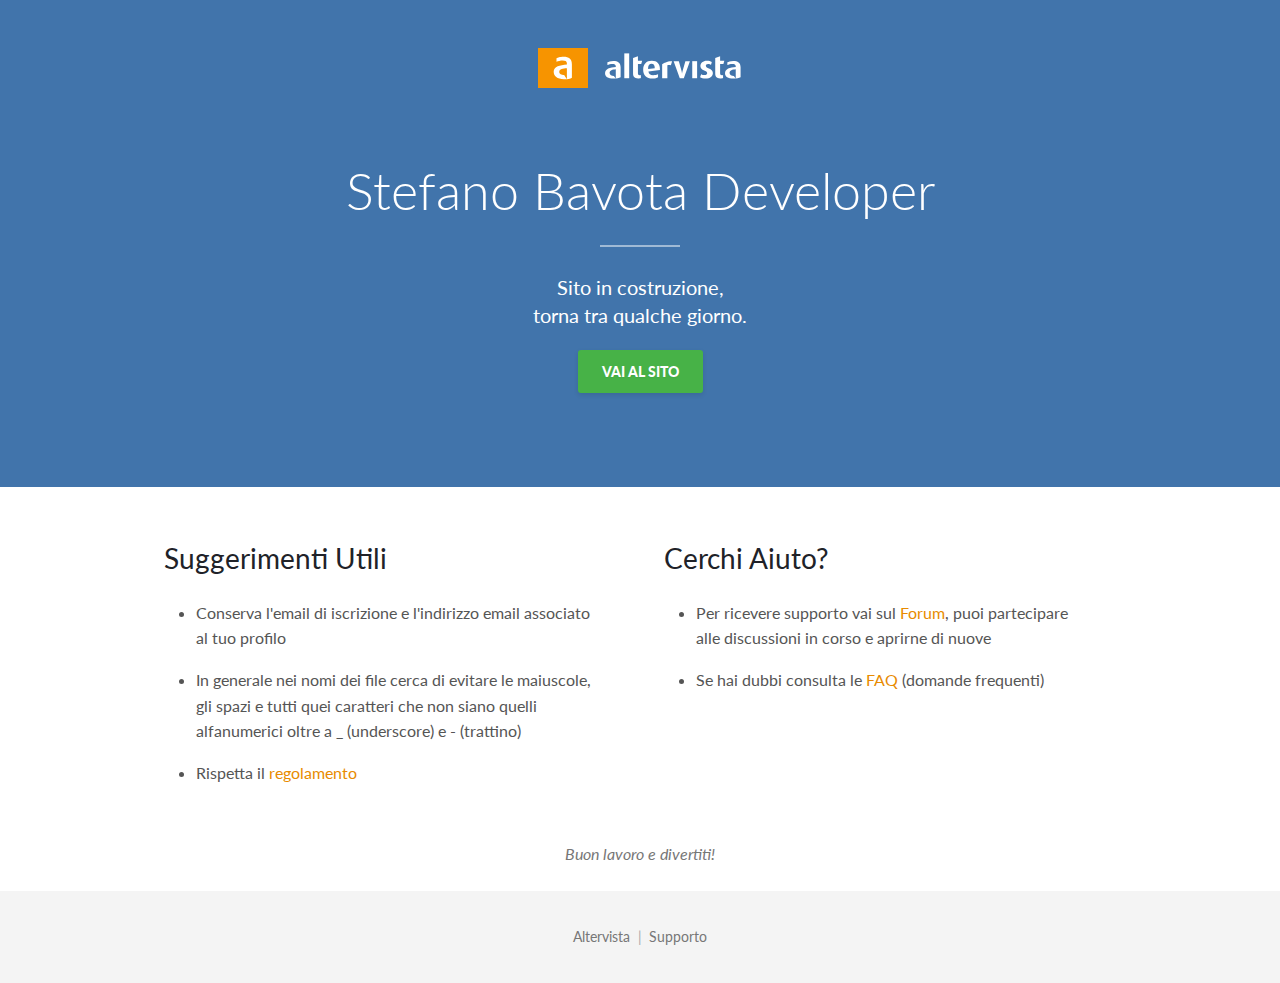
<file: indexold.html>
<!DOCTYPE html>
<html lang="it">
<head>
<meta charset="utf-8">
<meta content="width=device-width, initial-scale=1.0" name="viewport">
<title>Sito in costruzione</title>
<meta name="description" content="">
<meta name="author" content="">
<link href='https://fonts.googleapis.com/css?family=Lato:400,300italic,300,100italic,100,400italic,700,700italic,900,900italic' rel='stylesheet' type='text/css'>

<!--[if lt IE 9]>
<script src="http://im.altervista.org/site_index/html5shiv.js"></script>
<![endif]-->

<style type="text/css">
/*
 * Normalize
 * 
 * http://meyerweb.com/eric/tools/css/reset/ 
   v2.0 | 20110126
   License: none (public domain)
*/
html, body, div, span, applet, object, iframe,
h1, h2, h3, h4, h5, h6, p, blockquote, pre,
a, abbr, acronym, address, big, cite, code,
del, dfn, em, img, ins, kbd, q, s, samp,
small, strike, strong, sub, sup, tt, var,
b, u, i, center,
dl, dt, dd, ol, ul, li,
fieldset, form, label, legend,
table, caption, tbody, tfoot, thead, tr, th, td,
article, aside, canvas, details, embed, 
figure, figcaption, footer, header, hgroup, 
menu, nav, output, ruby, section, summary,
time, mark, audio, video {
	margin: 0;
	padding: 0;
	border: 0;
	font-size: 100%;
	font: inherit;
	vertical-align: baseline;
}
/* HTML5 display-role reset for older browsers */
article, aside, details, figcaption, figure, 
footer, header, hgroup, menu, nav, section {
	display: block;
}
body {
	line-height: 1;
}
ol, ul {
	list-style: none;
}
blockquote, q {
	quotes: none;
}
blockquote:before, blockquote:after,
q:before, q:after {
	content: '';
	content: none;
}
table {
	border-collapse: collapse;
	border-spacing: 0;
}

/* Clearing */

.clear:before,
.clear:after,
.row:before,
.row:after,
.container:before,
.container:after {
	content: '';
	display: table;
}

.clear:after,
.row:after,
.container:after {
	clear: both;
}

/* Grid */

.container {
	max-width: 1000px;
	margin: auto;
	-webkit-transition: all 0.5s ease-in-out 0s;
	transition: all 0.5s ease-in-out 0s;
}

.row {
	margin: auto;
	-webkit-box-sizing: border-box;
	box-sizing: border-box;
}

[class^="col-"] {
	position: relative;
	float: left;
	min-height: 1px;
	padding: 0 1.5em;
	-webkit-box-sizing: border-box;
	box-sizing: border-box;
}

.col-12 {
	width: 100%;
}
.col-11 {
	width: 91.66666667%;
}
.col-10 {
	width: 83.33333333%;
}
.col-9 {
	width: 75%;
}
.col-8 {
	width: 66.66666667%;
}
.col-7 {
	width: 58.33333333%;
}
.col-6 {
	width: 50%;
}
.col-5 {
	width: 41.66666667%;
}
.col-4 {
	width: 33.33333333%;
}
.col-3 {
	width: 25%;
}
.col-2 {
	width: 16.66666667%;
}
.col-1 {
	width: 8.33333333%;
}
.col-offset-12 {
	margin-left: 100%;
}
.col-offset-11 {
	margin-left: 91.66666667%;
}
.col-offset-10 {
	margin-left: 83.33333333%;
}
.col-offset-9 {
	margin-left: 75%;
}
.col-offset-8 {
	margin-left: 66.66666667%;
}
.col-offset-7 {
	margin-left: 58.33333333%;
}
.col-offset-6 {
	margin-left: 50%;
}
.col-offset-5 {
	margin-left: 41.66666667%;
}
.col-offset-4 {
	margin-left: 33.33333333%;
}
.col-offset-3 {
	margin-left: 25%;
}
.col-offset-2 {
	margin-left: 16.66666667%;
}
.col-offset-1 {
	margin-left: 8.33333333%;
}
.col-offset-0 {
	margin-left: 0;
}

.row {
	padding: 1.5em 0;
}

.nofloat {
	float: none;
	margin: auto;
}

/* Main */
	
body {
font-family: 'Lato', sans-serif;
font-size: 16px;
color: #555;
line-height: 1.6;
background-color: #fff;
-webkit-font-smoothing: antialiased;
-moz-osx-font-smoothing: grayscale;
}

a {
color: #e88b00;
text-decoration: none;
}

a:hover {
text-decoration: underline;
}

a:focus, input {
outline: 0 none;
}

img {
border: 0;
max-width: 100%;
height: auto;
}

.align-center {
display: block;
margin: 1.5em auto;
}

.align-left {
float: left;
margin: 0 1em 1em 0;
}

.align-right {
float: right;
margin: 0 0 1em 1em;
}

p {
margin: 0 0 1.5em 0;
padding: 0;
}

ul {
list-style-type: disc;
margin: 0 1.5em 0 2em;
padding: 0;
}

ul li {	
padding: 0.5em 0;
margin: 0;
}

[class^="col-"] p:last-child,
[class^="col-"] ul:last-child {
	margin-bottom: 0;
}

/* Typography */

h1,
h2,
h3,
h4 {
color: #202228;
line-height: 1.4;
margin: 1em 0 0.5em;
padding: 0;
}

h1  {
font-size: 3.25em;
font-weight: 300;
line-height: 1.2;
}

h1.site-title {
margin: 0 0 0.5em;
text-align: center;
position: relative;
padding-bottom: 0.5em;
color: #fff;
}

h1.site-title:before {
content: "";
display: block;
position: absolute;
bottom: 0;
width: 80px;
left: 50%;
margin-left: -40px;
height: 2px;
background-color: rgba(255,255,255,0.5);
}

h2 {
font-size: 1.75em;
font-weight: 400;
}

.site-tagline {
font-size: 1.25em;
color: #fff;
text-align: center;
line-height: 1.4;
}

/* Header */

.site-header {
background-color: #4174ab;
}

.site-header .row {
padding: 1em 0;
}

.site-header .welcome {
min-height: 360px;
padding: 2em 0;
background: url('http://im.altervista.org/site_index/welcome-bg.png') repeat-x center bottom;
}

.logo {
margin: 2em auto 1em;
text-align: center;
}

.logo a {
display: inline-block;
}

.logo svg {
float: left;
display: block;
fill: currentColor;
}

.logo .altervista-icon {
width: 50px;
height: 40px;
background-color: #fff;
margin-right: 1em;
color: #f79400;
}

.logo .altervista {
width: 138px;
height: 26px;
margin: 5px 0 0 0;
color: #fff;
}

/* Content */

.button {
display: inline-block;
padding: 12px 24px 11px;
margin: 1.5em 0;
background-color: #47b247;
color: #FFFFFF;
font-size: 14px;
font-weight: 900;
text-transform: uppercase;
text-align: center;
text-decoration: none;
-webkit-border-radius: 3px;
border-radius: 3px;
-webkit-box-shadow: 0 2px 5px rgba(0, 0, 0, 0.1);
box-shadow: 0 2px 5px rgba(0, 0, 0, 0.1);
text-shadow: 0 1px 2px rgba(0,0,0,0.05);
cursor: pointer;
}

.button:hover {
text-decoration: none;
background-color: #41a341;
}

.goodby {
text-align: center;
font-style: italic;
color: #777;
}

.sep {
display: inline-block;
padding: 0 0.25em;
color: #aaa;
}

.site-footer {
text-align: center;
color: #777;
font-size: 0.875em;
padding: 1em 0;
background-color: #f4f4f4;
}

.site-footer a {
color: #777;
}

.site-footer a:hover {
color: #333;
text-decoration: none;
}

@media screen and (min-width: 1540px) {
.container {max-width: 1200px;}
}
@media screen and (max-width: 768px) {
.container {
margin: auto;
}
.logo {
margin: 0 auto 1em;
padding-bottom: 1em;
border-bottom: 1px solid rgba(255,255,255,0.25);
}
[class^="col-"] {
width: 100%;
float: none;
margin: auto;
}
.main-navigation ul, .site-footer {text-align: center;}
}
@media screen and (max-width: 320px) {
h1 {font-size: 2.75em;}
}
</style>
</head>
<body>

<header id="header" class="site-header">
	<div class="row">
		<div class="col-12">
			<div id="logo" class="logo">
				<a href="http://it.altervista.org/" title="Altervista" class="clear" rel="nofollow">
					<svg class="altervista-icon" xmlns="http://www.w3.org/2000/svg" viewBox="0 0 180 144" preserveAspectRatio="xMinYMid meet">
						<path d="M76.545,84.95c-0.575,9.498,8.331,12.522,17.59,12.522L103.392,112c0.009,0,0.608,0,0.608,0V73.105
							C90,74.044,77.099,75.788,76.545,84.95z"/>
						<path d="M0,0v144h180V0H0z M122,106.916c-3,2.488-10,4.355-18,5.154v0.044l-0.317-0.041c-3.069,0.275-6.581,0.426-10.328,0.426
							c-24.503,0-36.85-11.083-36.85-26.714C56.505,66.39,79,61.57,104,59.476v-4.42c0-7.814-6.261-10.02-15.212-10.02
							c-8.167,0-16.638,2.372-22.135,4.605L66.547,37.22c5.968-2.232,10.69-5.72,25.612-5.72c19.16,0,29.842,7.117,29.842,27.492V106.916
							z"/>
					</svg>
					<svg class="altervista" xmlns="http://www.w3.org/2000/svg" viewBox="0 0 720 136" preserveAspectRatio="xMinYMid meet">
						<rect x="106.219" y="2" width="25.515" height="129.924"/>
						<path d="M178.609,133.249c-21.048,0-26.631-12.083-26.631-25.821V26.649l25.515-9.588v23.882h22.145l-4.914,16.715h-17.232v47.783
							c0,6.789,2.795,10.427,9.312,10.427c2.423,0,3.725-0.329,6.148-0.99v15.888C190.53,131.759,185.315,133.249,178.609,133.249"/>
						<path d="M608.448,133.249c-21.048,0-26.631-12.083-26.631-25.821V26.649l25.515-9.588v23.882h22.145l-4.914,16.715h-17.232v47.783
							c0,6.789,2.795,10.427,9.312,10.427c2.423,0,3.725-0.329,6.148-0.99v15.888C620.37,131.759,615.154,133.249,608.448,133.249"/>
						<path d="M232.444,96.341c2.051,13.075,9.501,19.529,24.216,19.529c11.735,0,20.675-2.317,26.079-4.8l-0.012,15.762
							c-7.826,3.477-12.469,6.747-29.419,6.747c-30.734,0-48.431-18.04-48.431-46.509c0-27.969,16.39-46.009,45.264-46.009
							c29.06,0,43.776,17.544,42.469,47.667L232.444,96.341z M249.024,56.288c-11.921,0-19.373,9.102-18.443,27.473l35.019-4.635
							C265.601,63.238,259.639,56.288,249.024,56.288"/>
						<path d="M349.893,64.589c-7.08-2.648-13.596-2.158-18.441-0.172v67.505h-27.286V58.361c11.177-4.796,25.049-16.355,52.063-15.198
							L349.893,64.589z"/>
						<path d="M417.491,131.924h-21.039l-32.222-89.207h27.189l14.344,51.305c1.86,6.954,2.237,13.573,2.237,13.573h0.372
							c0,0,0.558-6.454,2.609-13.573l14.712-51.305h23.654L417.491,131.924z"/>
						<rect x="461.544" y="42.717" width="25.51" height="89.207"/>
						<path d="M531.292,133.415c-12.293,0-22.567-2.813-28.717-6.456l5.391-16.386c3.725,2.648,11.965,5.133,19.228,5.133
							c7.45,0,12.479-4.136,12.479-9.767c0-5.958-3.539-9.267-12.851-12.577c-18.441-6.456-22.54-15.558-22.54-24.827
							c0-15.225,13.414-27.475,33.531-27.475c12.479,0,18.315,2.152,26.135,6.454l-4.341,14.733c-2.981-2.154-8.756-4.637-15.274-4.637
							c-7.638,0-11.549,4.141-11.549,9.271c0,5.958,5.029,9.267,12.851,12.246c19.373,7.283,23.842,15.723,23.842,26.15
							C569.478,120.836,555.135,133.415,531.292,133.415"/>
						<path d="M49.504,134c-29.068,0-43.974-9.604-43.974-28.147c0-23.01,25.901-29.8,56.085-32.283V69.43
							c0-9.269-7.082-11.919-17.701-11.919c-9.689,0-19.565,2.815-26.087,5.464l-0.039-14.735c7.08-2.65,13.829-6.786,31.53-6.786
							c22.73,0,37.675,8.442,37.675,32.614v53.308C78.607,131.35,66.83,134,49.504,134 M61.615,85.492
							C44.1,86.98,29.391,90.621,29.391,104.861c0,10.431,10.873,14.898,22.424,14.898l9.8,13.782V85.492z"/>
						<path d="M676.981,134c-29.068,0-43.974-9.604-43.974-28.147c0-23.01,25.901-29.8,56.085-32.283V69.43
							c0-9.269-7.082-11.919-17.701-11.919c-9.689,0-19.565,2.815-26.087,5.464l-0.039-14.735c7.08-2.65,13.829-6.786,31.53-6.786
							c22.73,0,37.675,8.442,37.675,32.614v53.308C706.084,131.35,694.307,134,676.981,134 M689.092,85.492
							c-17.515,1.488-32.225,5.129-32.225,19.369c0,10.431,10.873,14.898,22.424,14.898l9.8,13.782V85.492z"/>
					</svg>
				</a>
			</div>
		</div>
	</div>
	<div class="row welcome">
		<div class="col-12 nofloat">
			<h1 class="site-title">Stefano Bavota Developer</h1>
			<p class="site-tagline">
				Sito in costruzione,<br>
				torna tra qualche giorno.<br>
				<a href="http://stefanobavotadev.altervista.org/dev/d4/" rel="nofollow" class="button">Vai al sito</a>
			</p>
		</div>
	</div>
</header>

<section class="section help">
	<div class="container">
		<div class="row">
			<div class="col-6">
				<h2>Suggerimenti Utili</h2>
				<ul>
					<li>Conserva l'email di iscrizione  e l'indirizzo email associato al tuo profilo</li>
					<li>In generale nei <strong>nomi dei file</strong> cerca di evitare le maiuscole,
					gli spazi e tutti quei caratteri che non siano quelli alfanumerici oltre a _ (underscore) e - (trattino)</li>
					<li>Rispetta il <a href="http://it.altervista.org/regolamento.php" target="_blank" rel="nofollow">regolamento</a></li>
				</ul>
			</div>
			<div class="col-6">
				<h2>Cerchi Aiuto?</h2>
				<ul>
					<li>
					Per ricevere supporto vai sul <a href="http://forum.it.altervista.org/" target="_blank" rel="nofollow">Forum</a>, puoi partecipare alle discussioni in corso e aprirne di nuove 
					</li>
					<li>
					Se hai dubbi consulta le <a href="http://it.help.altervista.org/w/FAQ" target="_blank" rel="nofollow">FAQ</a> (domande frequenti)
					</li>
				</ul>
			</div>
		</div><!-- .row -->
	</div>
</section>

<section class="section">
	<div class="container">
		<div class="row">
			<div class="col-12 nofloat">
				<p class="goodby">Buon lavoro e divertiti!</p>
			</div>
		</div>
	</div>
</section>

<div class="site-footer">
	<div class="container">
		<div class="row">
			<div class="col-12 nofloat">
				<a href="http://it.altervista.org/" title="Altervista" rel="nofollow">Altervista</a>
				<span class="sep">|</span> 
				<a href="http://it.altervista.org/supporto.php" title="Supporto" rel="nofollow">Supporto</a>
			</div>
		</div>
	</div>
</section>

</body>
</html>
</file>
